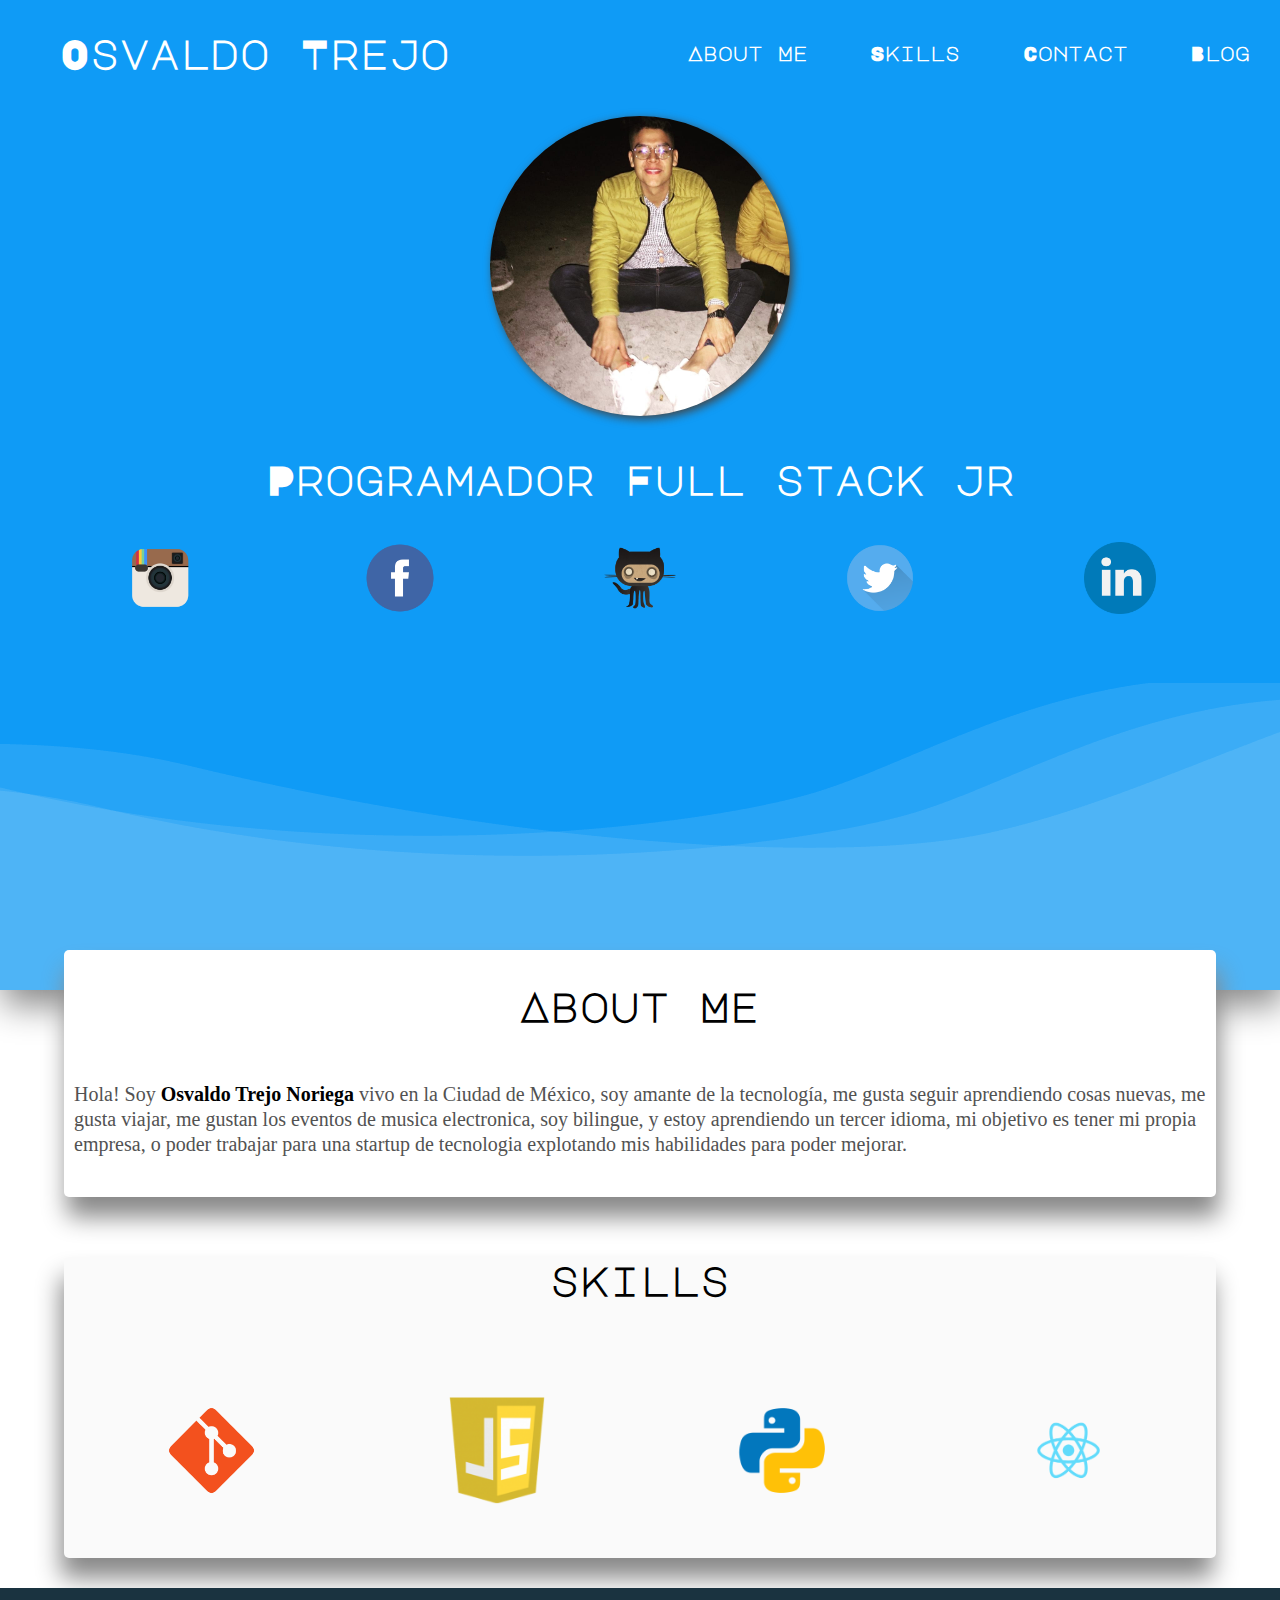
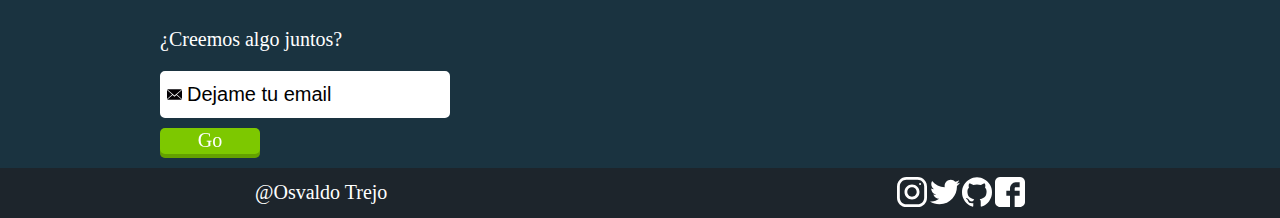
<file: index.html>
<!DOCTYPE html>
<html lang="en" dir="ltr">
	<head>
		<meta charset="utf-8">
		<meta name="viewport" content="width=device-width, initial-scale=1">
		<title>Hola! Soy Osvaldo Trejo</title>
		<link rel="stylesheet" href="css/stylus.css">
		<link rel="stylesheet" href="/css/overlay.css">
		<link rel="stylesheet" href="css/normalize.css">
		<link rel="icon" type="images/png" href="images/ot3.png">
	</head>
	<body>
		<i class="icon-menu burger-button" id="menu-button"></i>
		<header class="inicio_header">
			<nav class="inicio_navegacion active" id="inicio_navegacion">
				<h1 class="inicio_titulo" ><a class="inicio_titulo " href="#AboutMe">Osvaldo Trejo</a></h1>
				<ul>
					<li><a class="inicio_menu" href="#aboutme">About Me</a></li>
					<li><a class="inicio_menu" href="#skills">Skills</a></li>
					<li><a class="inicio_menu" href="#contact">Contact</a></li>
					<li><a class="inicio_menu" href="#">Blog</a></li>
				</ul>
			</nav>
			<figure class="container_titular">
				<img class="imagen_titular" src="../images/oso.jpg" alt="Mi imagen">
			</figure>
			<h3 class="inicio_titulo subtitulo">Programador Full stack jr</h3>
			<figure class="container-icons">
				<a href="https://www.instagram.com/osvaldocrew/" target="_blank"><img class="icons icons_posicion" src="../images/instagram.png" alt="instagram"></a>
				<a href="https://www.facebook.com/osvaldo.trejo.77" target="_blank"><img class="icons icons_posicion" src="../images/icon2.png" alt="facebook" target="_blank"></a>
				<a href="https://github.com/Osvaldotr07" target="_blank"><img class="icons icons_posicion" src="../images/icon3.png" alt="github"></a>
				<a href="https://twitter.com/Osvaldo21580323" target="_blank"><img class="icons icons_posicion"src="../images/icon4.png" alt="twitter"></a>
				<a href="https://www.linkedin.com/in/osvaldo-trejo-622093148/" target="_blank"><img class="icons icons_posicion" src="../images/icon5.png" alt="linkedin"></a>
			</figure>
				<div class="wave a"></div>
				<div class="wave b"></div>
				<div class="wave c"></div>
		</header>
		<section class="hero">
				<div class="articulo_principal">
					<h2 id="aboutme">About Me</h2>
					<p class="descripcion_aboutme">Hola! Soy <span>Osvaldo Trejo Noriega</span>  vivo en la Ciudad de México, soy amante de la tecnología, me gusta seguir aprendiendo cosas nuevas, me gusta viajar, me gustan los eventos de musica electronica, soy bilingue, y estoy aprendiendo un tercer idioma, mi objetivo es tener mi propia empresa, o poder trabajar para una startup de tecnologia explotando mis habilidades para poder mejorar.</p>

				</div>
		</section>
		<section class="container_skills">
			<article class="inicio_skills">
				<h3 id="skills" class="titulo_skills">skills</h3>
				<figure class="images_skills">
					<img class="icon-skills icon_git" src="../images/git.png" alt="">
					<img class="icon-skills icon_javascript" src="../images/javascript.png" alt="javascripticon">
					<img class="icon-skills icon_python"src="../images/python.png"lt="">
					<img class="icon-skills icon_reactjs" src="../images/reactjs.png" alt="">
				</figure>
			</article>
		</section>
		<section class="container-courses">
		<section class="footer_contact">
			<div class="container">
				 <form class="footer-form">
							<p>¿Creemos algo juntos?</p>
							<div class="overlay active" id="overlay">
								<div class="modal" id="modal">
									<h1>Gracias por enviar tus datos</h1>
									<p>Gracias! Por enviar tus datos en un momento me pongo en contacto contigo</p>
									<button class="button-contact" id="button-accept">Aceptar</button>
								</div>
							</div>
						<input class="input_nombre correo"type="text"  value="" 		placeholder="Dejame tu email">
					<div class="enviar_icon">
						<button class="button-contact" id="button-contact">Go</button>
					</div>
				</form>
			</div>
		</section>
		<footer class="footer">
			<p>@Osvaldo Trejo</p>
				<div class="social">
					<a href="https://www.instagram.com/osvaldocrew/" class="social_link instagram" ></a>
					<a href="https://twitter.com/Osvaldo21580323" class="social_link twitter"></a>
					<a href="https://github.com/Osvaldotr07" class="social_link github"></a>
					<a href="https://www.facebook.com/osvaldo.trejo.77" class="social_link facebook"></a>
				</div>
		</footer>
		<script type="text/javascript" src="js/interactividad.js"></script>
	</body>
</html>
</file>
<file: css/stylus.css>
/*Hoja de estilos de la pagina principal*/
@import url('https://fonts.googleapis.com/css?family=Major+Mono+Display');
@font-face {
  font-family: 'icomoon';
  src:  url('../fonts/icomoon.eot?y0x07p');
  src:  url('../fonts/icomoon.eot?y0x07p#iefix') format('embedded-opentype'),
    url('../fonts/icomoon.ttf?y0x07p') format('truetype'),
    url('../fonts/icomoon.woff?y0x07p') format('woff'),
    url('../fonts/icomoon.svg?y0x07p#icomoon') format('svg');
  font-weight: normal;
  font-style: normal;
}

[class^="icon-"], [class*=" icon-"] {
  /* use !important to prevent issues with browser extensions that change fonts */
  font-family: 'icomoon' !important;
  speak: none;
  font-style: normal;
  font-weight: normal;
  font-variant: normal;
  text-transform: none;
  line-height: 1;

  /* Better Font Rendering =========== */
  -webkit-font-smoothing: antialiased;
  -moz-osx-font-smoothing: grayscale;
}

.icon-menu:before {
  content: "\e900";
}

*,
::before,
::after {
	box-sizing: border-box;
}
html {
	font-size: 62.5%;
}

.burger-button {
	width: 50px;
	height:50px;
	border-radius: 50%;
	background: rgba(0,0,0,.4);
	justify-content: center;
	align-items: center;
	font-size: 20px;
	position: fixed;
	z-index: 1000;
	left: 5px;
	display: none;
	top: 5px;
	color: white;
	border
}
span {
	color: black;
	font-weight: bold;
}
.inicio_header {
	/*background-image:url("../images/street.jpg");*/
	background-size: cover;
	background: #0f9bf6;
	-moz-background-size: cover;
  -webkit-background-size: cover;
  -o-background-size: cover;
	overflow: hidden;
	object-fit: cover;
	position: relative;
	height: 110vh;
	box-shadow:3px 15px 33px #888888;
}

.wave {
	position: absolute;
	background: url("../images/waves.png") center bottom no-repeat;
	width: 2202px;
	height:407px;
	right: -195px;
	animation: 5s wave infinite alternate ease-in-out
}
.wave {
	position: absolute;
	bottom: -100px;
	height:407px;
}
.waves.b{
	animation-delay: 6s;
	background-position: 0 -527px;
}
.wave.c {
	animation-delay: 2s;
	background-position: 0 -854px;
}
.wave.a {
	background-position: 0 0;
}
@keyframes wave{
	from {
		transform: translate(0,0);
	}
	50% {
		transform: translate(-80px, 30px);
	}
	to {
		transform: translate(160px, -60px);
	}
}
.inicio_titulo {
	padding: 3rem;
	margin: 0;
	z-index: 1;
	text-decoration: none;
	color: #fff;
	font-size: 4rem;
	font-family: 'Major Mono Display', monospace;
}
.inicio_navegacion {
	display: flex;
	justify-content: space-between;
	flex-wrap: wrap;
	z-index: 1;
	text-align: center;
	align-items: center;
}

li,.inicio_menu {
	list-style: none;
	text-decoration: none;
	display:inline;
	background: none;
	font-size: 2rem;
	font-family: 'Major Mono Display', monospace;
	font-weight: bold;
	color: white;
	padding: 15px;
	-moz-transition-duration: .5s;
	-webkit-transition-duration: .3s;
}

.inicio_menu:hover {
	font-size: 2.05rem;
	color: rgba(255, 255, 255, 0.6);
}

.imagen_titular {
	animation:3.5s imagenTransparencia ease-in-out;

	border-radius: 50%;
	width: 300px;
	position: relative;
	filter: drop-shadow(3px 3px 5px #444);
}

@keyframes imagenTransparencia {
	from,50% {
		opacity: 0;
	}

	to {
		opacity: 1;
	}
}
.container_titular {
	display: flex;
	flex-wrap: wrap;
	justify-content: center;
	align-items: center;
}
.container-icons {
	display: flex;
	justify-content: center;
	align-items: stretch;
	animation-name: imagenTransparencia;

}
.icons{
	animation-duration: 3s;
	position: relative;
	width: 30%;
	align-self: center;
	transition: .5s;
	z-index: 10;
}

.icons:hover {
	animation: 1s giroIcon 1;
	animation-timing-function: linear;
}
.icons_posicion {
	margin-left: 35%;
}

.subtitulo {
	text-align: center;
}
@keyframes giroIcon {
	from {
		transform: rotate(-25deg) scale(1);
	}
	30% {
		transform: rotate(25deg) scale(1.2);
	}
	50% {
		transform: rotate(-20deg) scale(1.3);
	}
	80% {
		transform: rotate(20deg) scale(1.2);
	}
	90% {
		transform: rotate(-10deg) scale(1.1);
	}
	to {
		transform: rotate(10deg) scale(1);

	}
}

.hero {
	display: flex;
	justify-content: center;
}
.articulo_principal {
	width: 90%;
	margin: -40px;
	padding-bottom: 20px;
	z-index: 2;
	background-color: white;
	display: flex;
	justify-content: center;
	align-items: center;
	flex-direction: column;
	border-radius: 5px;
	box-shadow: 3px 20px 25px #888888;

}
#aboutme,
#skills,
#cursos-logrados {
	font-size: 4rem;
	font-family: 'Major Mono Display', monospace;
	text-align: center;
}

.descripcion_aboutme {
	font-size: 2rem;
	color: #525252;
	padding: 0 10px;
	border-radius: 10px;
	line-height: 2.5rem;
}
.titulo_skills {
	margin-top: 100px;
}

.inicio_skills {
	width: 90%;
	margin-left: 5%;
	border-radius: 5px;
	background: #fafafa;
	box-shadow: -3px 20px 25px #888888;
}
.images_skills  {
	display: flex;
	justify-content: space-between;
	align-items: center;
}
.icon-skills {
	width: 10%;
	margin: 5%;
}


.footer-form {
	width: 100%;
	display:flex;
	align-items: flex-start;
	flex-direction: column;
	justify-content: center;

}

.footer_contact {
	background: #1a3340;
	height: 180px;
	margin-top: 30px;
	display: flex;
	flex-wrap: wrap;
	align-items: center;
	justify-content: flex-start;

}
.footer_contact p {
	color: #fff;
	font-size: 2em;
}
#contact {
	text-align: center;
	padding-top: 2rem;
	font-size: 2rem;
	color: #03e084;
	font-family: 'Major Mono Display', monospace;
}

.input_nombre {
	font-family: arial;
	font-size: 2rem;
	width: 290px;
	padding: 10px 20px 10px 25px;
	height: 10%;
	color: #000;
	border:  2px solid #fff;
	border-radius: 5px;
	background-image: url("../images/envelope.svg");
	background-size: 15px 15px;
	background-repeat: no-repeat;
	background-position-y:center;
	background-position-x:5px;
	outline: 0;
}
::-webkit-input-placeholder {
	color: #000;
}

.button-contact {
	width: 100px;
	height: 30px;
	text-align: center;
	margin:10px auto;
	font-size: 2em;
	background: #7dc800;
	color: white;
	border-radius: 5px;
	border: none;
	outline: 0;
	cursor: pointer;
	transition: .2s;
	padding-bottom: 10px;
	will-change: transform;
	box-shadow: 0 -.2em  rgba(0,0,0, .2) inset;
}
.button-contact:active {
	background: #7dc800;
	transform: scale(.9);
}
.container {
	max-width: 1000px;
	flex: 1;
	padding: 2em;
	margin: 0 auto;
	display: inherit;
	justify-content: inherit;
	align-items: inherit;
	height: inherit;
	flex-wrap: inherit;
}

.footer {
	background: #1d252c;
	color: #fff;
	height: 50px;
	display: flex;
	align-items: center;
	justify-content: space-around;
}
footer p {
	font-size: 2rem;
}


.social_link {
	width: 30px;
	height: 30px;
	display: inline-flex;
	background-size: 30px 30px;
	margin: 5% 0;
}

.social_link.instagram {
	background-image: url("../images/instagram.svg");
}

.social_link.twitter {
	background-image: url("../images/twitter.svg");
}
.social_link.github {
		background-image: url("../images/github.svg");
}
.social_link.facebook {
		background-image: url("../images/facebook.svg");
}

@media screen and (max-width: 1024px){

}
@media screen and (max-width: 767px){

	.inicio_titulo {
		font-size: 2.8rem;
	}
	.icons {
		width: 50%;
	}
	.imagen_titular {
		width: 50%;
	}

}
@media screen and (max-width: 480px){
	.inicio_navegacion {
		background: rgba(0,0,0,.8);
		position: fixed;
		left: 0;
		right: 0;
		top: 0;
		z-index: 999;
		bottom: 0;
		display: flex;
		align-items: center;
		justify-content: center;
		text-align: center;
		opacity: 0;
		visibility: hidden;
		transition: 1.1s ease-in;
	}
	.inicio_navegacion.active{
			opacity: 1;
			visibility: visible;
	}
	.imagen_titular {
		width: 80%;
	}
	.inicio_titulo {
		font-size: 2rem;
		width: 100%;
	}
	ul {
		display: flex;
		width: 100%;
		flex-wrap: wrap;
		flex-direction: column;
		justify-content: center;
		align-items: center;
		padding: 0;
	}

	.subtitulo {
		font-size: 2rem;
	}
	.icons {
		width: 60%;
	}
	.articulo_principal  {
		margin: -20px;
	}
	.descripcion_aboutme {
		font-size: 1.5rem;
	}
	.burger-button {
		display: flex;
	}
	.icon-skill {
		width: 50%;
	}
}
@media screen and (max-width: 320px){
	.inicio_titulo {
		font-size: 1.5rem;
	}
}
</file>
<file: css/overlay.css>
.overlay {
	background: rgba(0,0,0,.8);
	position: fixed;
	left: 0;
	right: 0;
	top: 0;
	z-index: 999;
	bottom: 0;
	display: flex;
	align-items: center;
	justify-content: center;
	text-align: center;
	opacity: 1;
	visibility: visible;
	transition: 1.1s ease-in;
}
.overlay.active {
	opacity: 0;
	visibility: hidden;
}
.modal {
	max-width: 500px;
	border-radius: 10px;
	position: relative;
	color:#000;
	background: white;
	animation: .5s animationModal forwards;
	padding: 2em;
}
.modal p {
	color:black;
}

@keyframes animationModal {
	from {
		transform: translateY(-3000px);
	}
	60% {
		transform: translateY(25px);
	}
	80%{
		transform: translateY(-10px);
	}
	90% {
		transform: translateY(5px);
	}
}

@keyframes animationModalOut {
	from {
		transform: translateY(5px);
	}
	60% {
		transform: translateY(-10px);
	}
	80% {
		transform: translateY(25px);
	}
	90% {
		transform: translateY(-3000px);
	}
}
</file>
